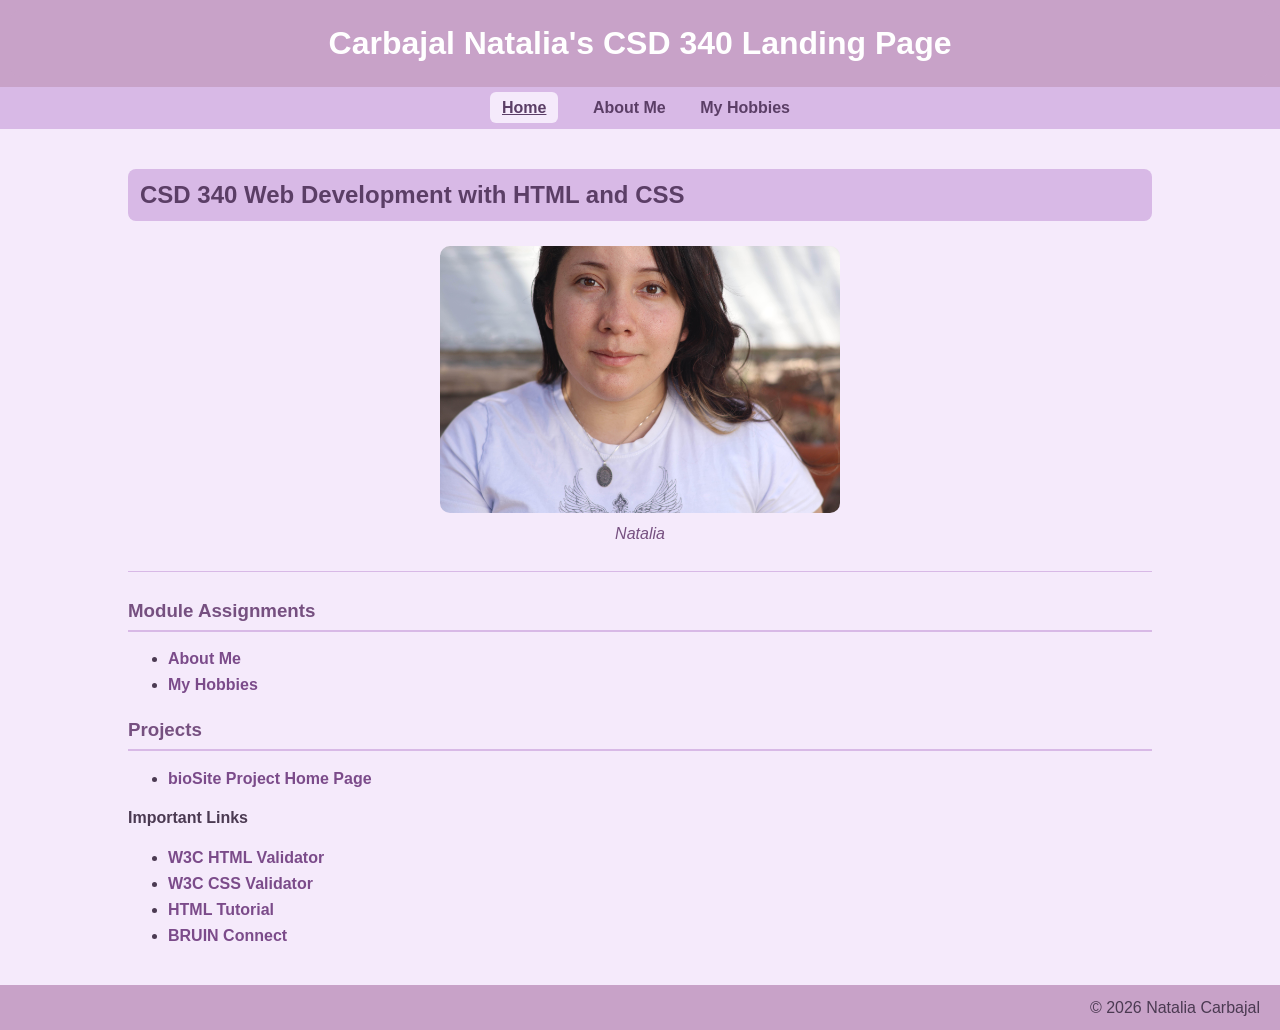
<file: index.html>
<!--
    Name: Natalia Carbajal
    Date: 10/2/2026
    Assignment: Final bioSite Project
-->

<!DOCTYPE html>
<html lang="en">

<head>
    <meta name="description" content="Natalia's bioSite project">
    <meta name="keywords" content="html, css, web development, bioSite">
    <meta name="robots" content="nofollow">
    <meta name="author" content="Natalia Carbajal">

    <title>Carbajal Natalia's CSD 340 Landing Page</title>

    <link href="site.css" type="text/css" rel="stylesheet">
</head>

<body>

    <header>
        <h1>Carbajal Natalia's CSD 340 Landing Page</h1>
    </header>

    <nav>
        <a href="index.html" class="active" aria-current="page">Home</a>
        <a href="aboutMe.html">About Me</a>
        <a href="hobbies.html">My Hobbies</a>
    </nav>

    <main>
        <div id="container">

            <h2>CSD 340 Web Development with HTML and CSS</h2>

            <figure>
                <img src="images/natalia.jpg" alt="Photo of Natalia">
                <figcaption>Natalia</figcaption>
            </figure>

            <hr>

            <h3>Module Assignments</h3>

            <ul>
                <li><a href="aboutMe.html">About Me</a></li>
                <li><a href="hobbies.html">My Hobbies</a></li>
            </ul>

            <h3>Projects</h3>

            <ul>
                <li><a href="index.html">bioSite Project Home Page</a></li>
            </ul>

            <h4>Important Links</h4>

            <ul>
                <li><a href="https://validator.w3.org/">W3C HTML Validator</a></li>
                <li><a href="http://jigsaw.w3.org/css-validator/">W3C CSS Validator</a></li>
                <li><a href="https://www.w3schools.com/html/">HTML Tutorial</a></li>
                <li><a href="https://bruinconnect.bellevue.edu/">BRUIN Connect</a></li>
            </ul>

        </div>
    </main>

    <footer>
        <p>© 2026 Natalia Carbajal</p>
    </footer>

</body>

</html>
</file>
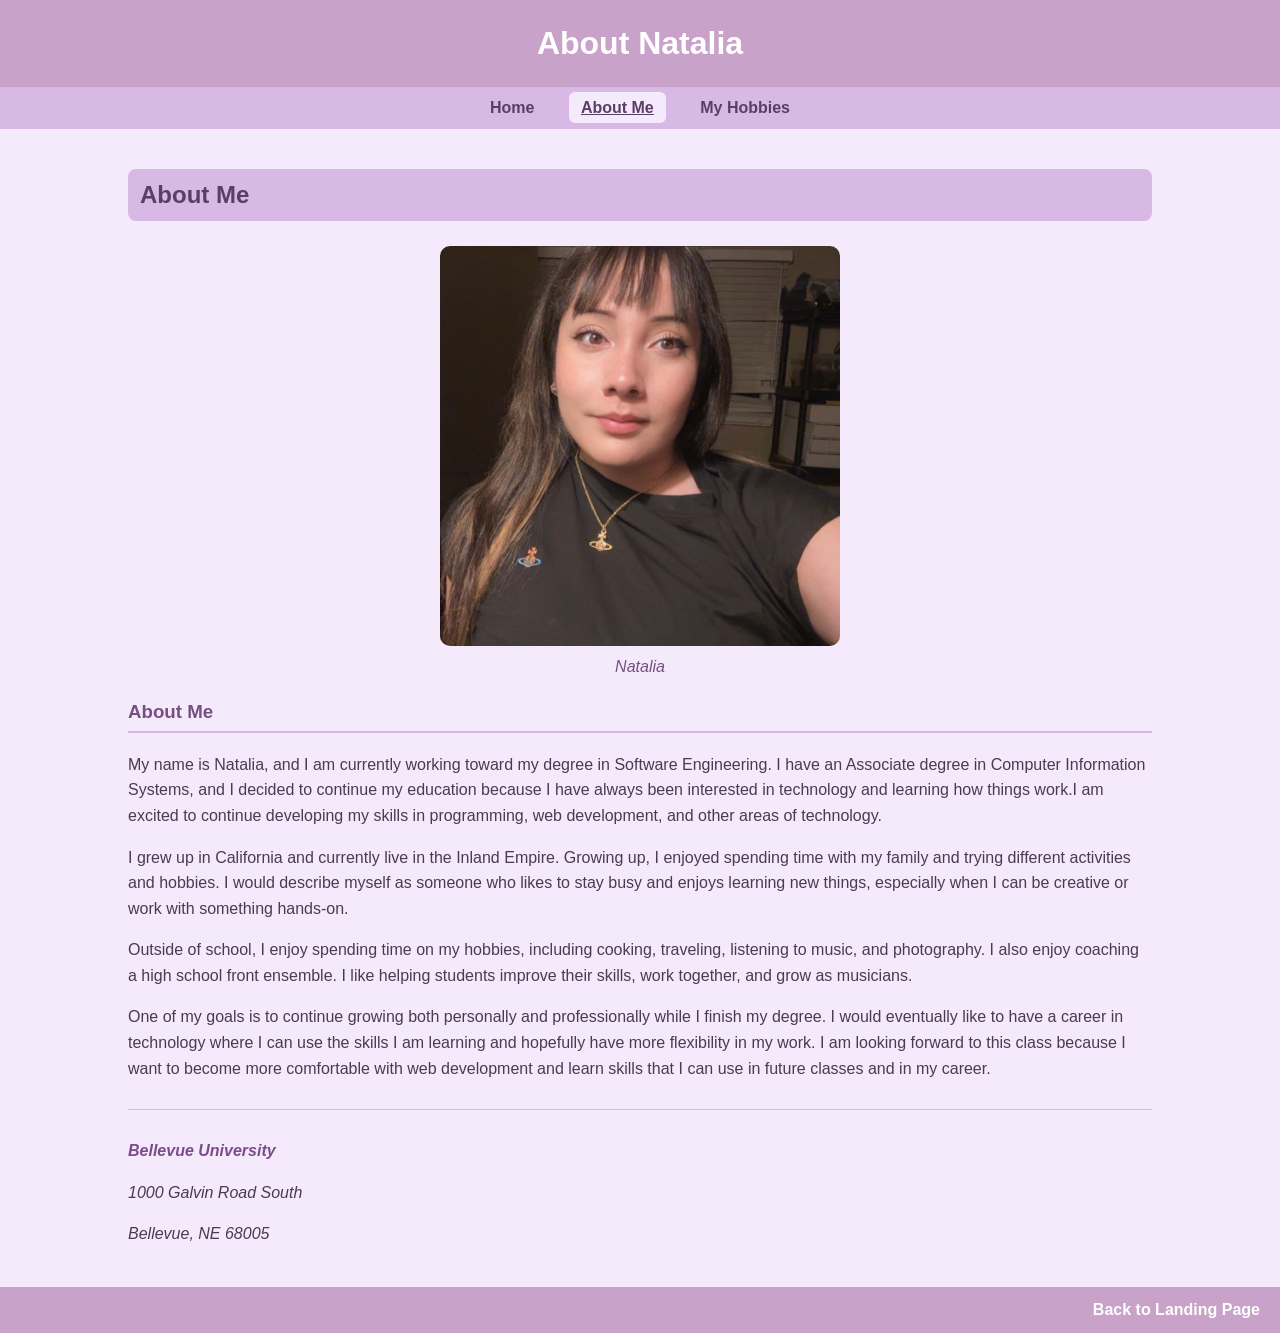
<file: aboutMe.html>
<!--
    Name: Natalia Carbajal
    Date: 10/2/2026
    Assignment: Final bioSite Project
-->

<!DOCTYPE html>
<html lang="en">

<head>
    <meta name="description" content="About Natalia for her bioSite project">
    <meta name="keywords" content="html, css, web development, bioSite">
    <meta name="robots" content="nofollow">
    <meta name="author" content="Natalia Carbajal">

    <title>Natalia's About Me</title>

    <link href="site.css" type="text/css" rel="stylesheet">
</head>

<body>

    <header>
        <h1>About Natalia</h1>
    </header>

    <nav>
        <a href="index.html">Home</a>
        <a href="aboutMe.html" class="active" aria-current="page">About Me</a>
        <a href="hobbies.html">My Hobbies</a>
    </nav>

    <main>
        <div id="container">

            <h2>About Me</h2>

            <figure>
                <img src="images/me.jpg" alt="Photo of Natalia">
                <figcaption>Natalia</figcaption>
            </figure>

            <h3>About Me</h3>

            <p class="intro">My name is Natalia, and I am currently working toward my degree in Software Engineering.
                I have an Associate degree in Computer Information Systems, and I decided to continue my education because
                I have always been interested in technology and learning how things work.<span class="sentence">I am excited
                to continue developing my skills in programming, web development, and other areas of technology.</span>
            </p>

            <p>I grew up in California and currently live in the Inland Empire. Growing up, I enjoyed spending time with
                my family and trying different activities and hobbies. I would describe myself as someone who likes to stay
                busy and enjoys learning new things, especially when I can be creative or work with something hands-on.
            </p>

            <p>Outside of school, I enjoy spending time on my hobbies, including
                cooking, traveling, listening to music, and photography. I also
                enjoy coaching a high school front ensemble. I like helping
                students improve their skills, work together, and grow as musicians.
            </p>

            <p>One of my goals is to continue growing both personally and professionally while I finish my degree. I would
                eventually like to have a career in technology where I can use the skills I am learning and hopefully have more
                flexibility in my work. I am looking forward to this class because I want to become more comfortable with web
                development and learn skills that I can use in future classes and in my career.
            </p>

            <hr>

            <address>
                <p><a href="https://www.bellevue.edu">Bellevue University</a></p>
                <p>1000 Galvin Road South</p>
                <p>Bellevue, NE 68005</p>
            </address>

        </div>
    </main>

    <footer>
        <p><a href="index.html">Back to Landing Page</a></p>
    </footer>

</body>

</html>
</file>
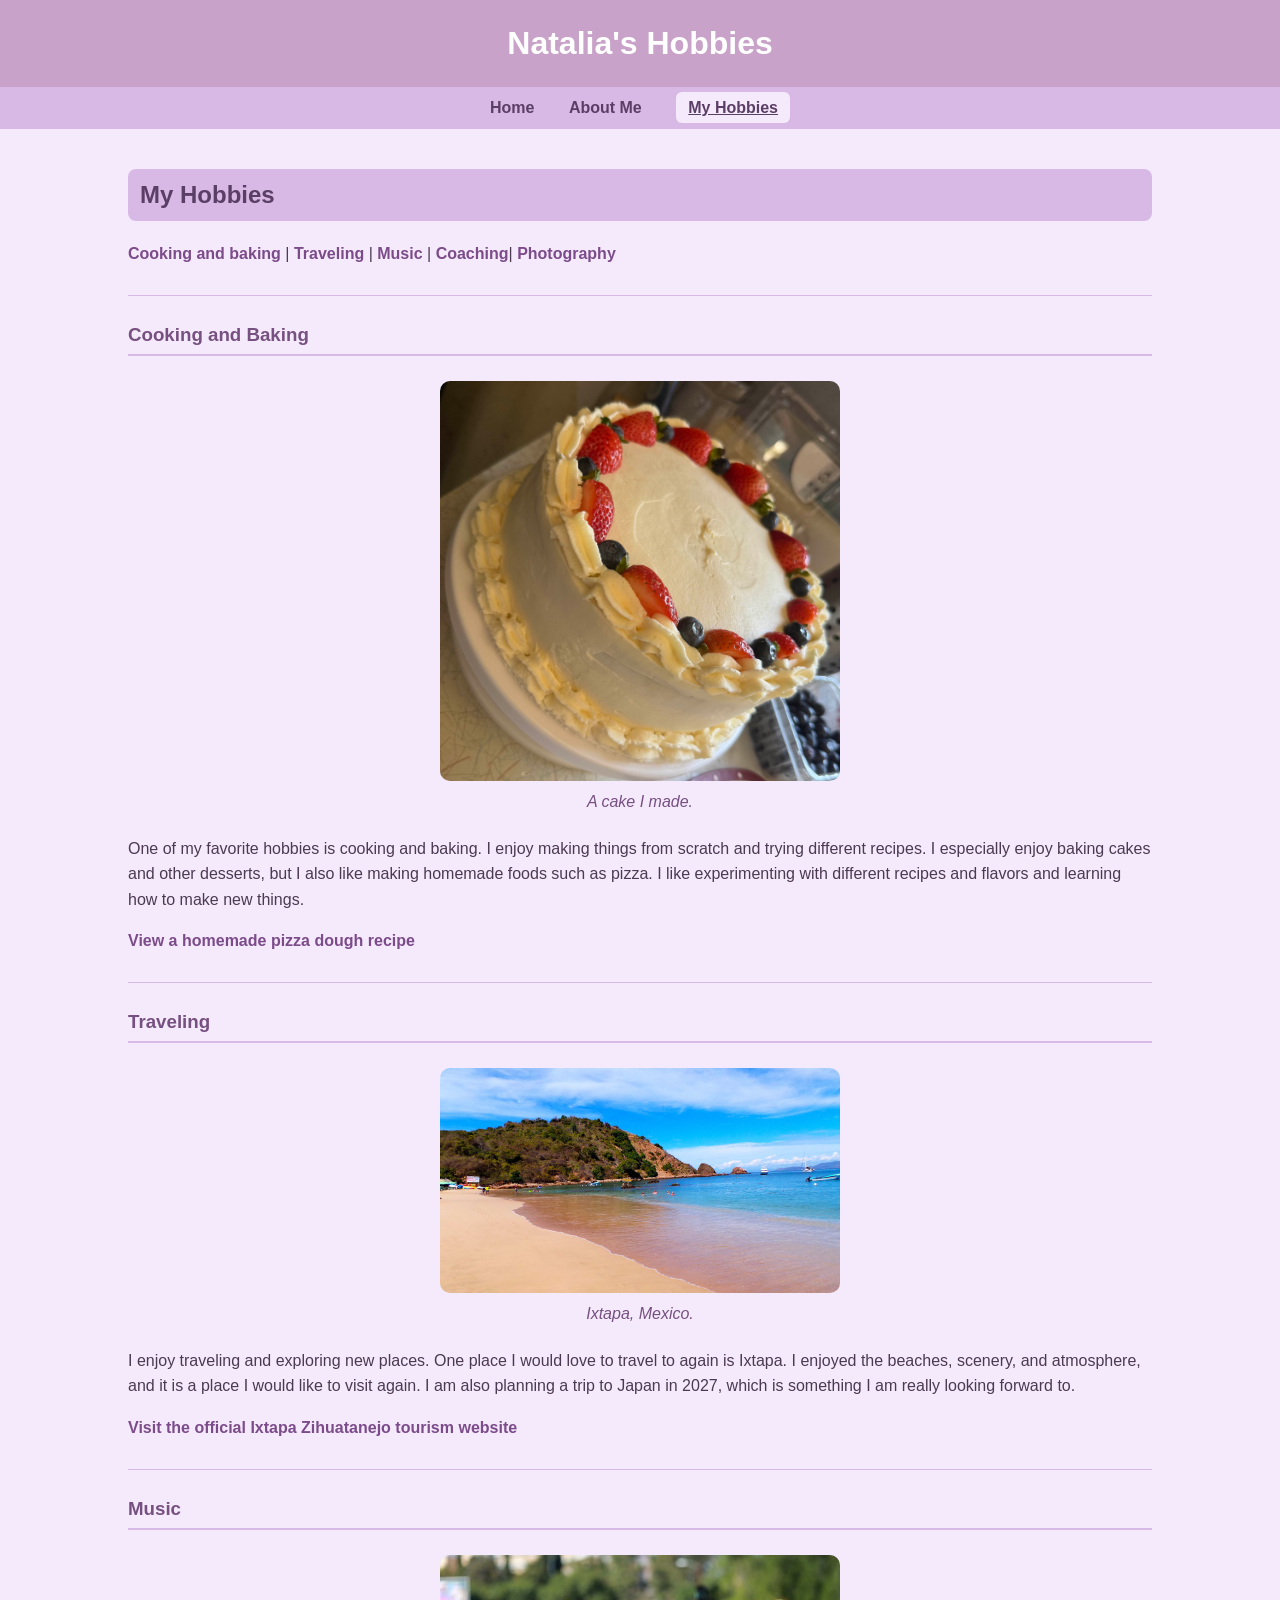
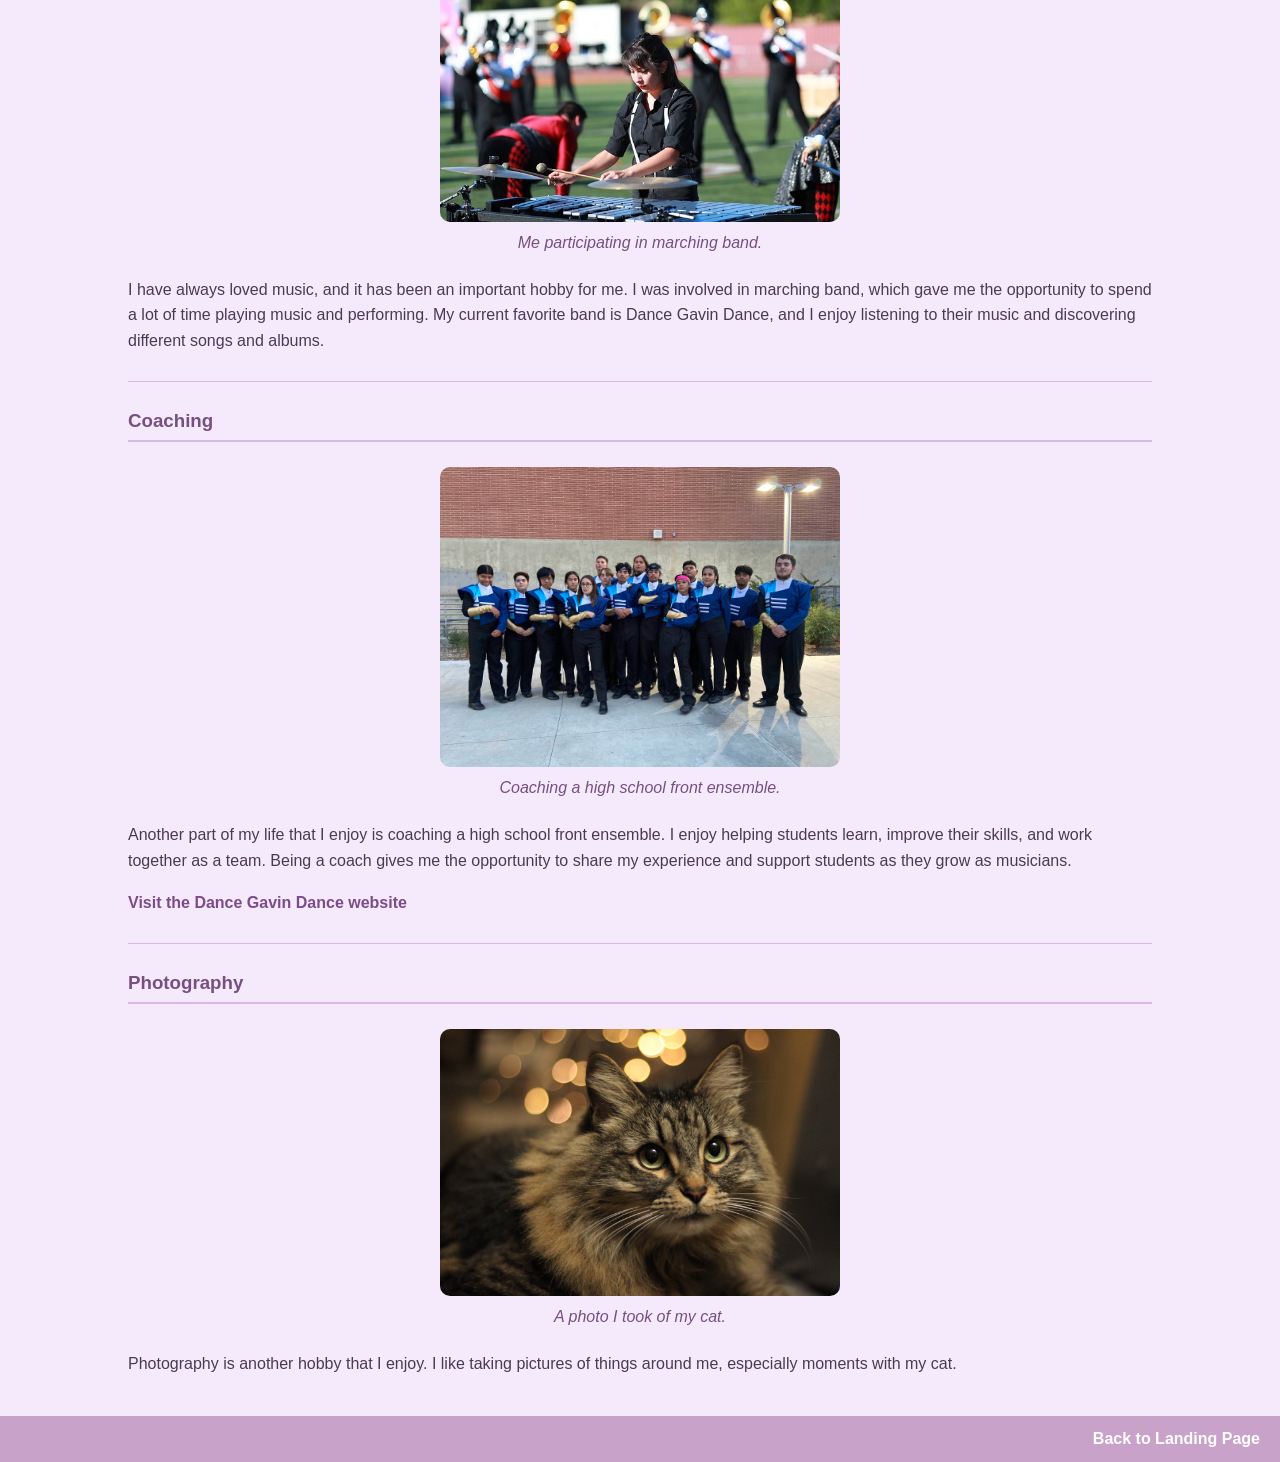
<file: hobbies.html>
<!--
    Name: Natalia Carbajal
    Date: 10/2/2026
    Assignment: Final bioSite Project
-->

<!DOCTYPE html>
<html lang="en">

<head>
    <meta name="description" content="Natalia's hobbies for her bioSite project">
    <meta name="keywords" content="html, css, hobbies, bioSite">
    <meta name="robots" content="nofollow">
    <meta name="author" content="Natalia Carbajal">

    <title>Natalia's Hobbies</title>

    <link href="site.css" type="text/css" rel="stylesheet">
</head>

<body>

    <header>
        <h1>Natalia's Hobbies</h1>
    </header>

    <nav>
        <a href="index.html">Home</a>
        <a href="aboutMe.html">About Me</a>
        <a href="hobbies.html" class="active" aria-current="page">My Hobbies</a>
    </nav>

    <main>
        <div id="container">

            <h2>My Hobbies</h2>

            <p>
                <a href="#cooking">Cooking and baking</a> |
                <a href="#traveling">Traveling</a> |
                <a href="#music">Music</a> |
                <a href="#coaching">Coaching</a>|
                <a href="#photography">Photography</a> 
            </p>

            <hr>

            <h3 id="cooking">Cooking and Baking</h3>

            <figure>
                <img src="images/cake.jpg" alt="A cake made by Natalia">
                <figcaption>A cake I made.</figcaption>
            </figure>

            <p>
                One of my favorite hobbies is cooking and baking. I enjoy making
                things from scratch and trying different recipes. I especially
                enjoy baking cakes and other desserts, but I also like making
                homemade foods such as pizza. I like experimenting with different
                recipes and flavors and learning how to make new things.
            </p>

            <p><a href="https://www.ricardocuisine.com/en/recipes/2049-homemade-pizza-dough" target="_blank">View a homemade pizza dough recipe</a></p>

            <hr>

            <h3 id="traveling">Traveling</h3>

            <figure>
                <img src="images/IXTAPA.jpg" alt="Ixtapa beach">
                <figcaption>Ixtapa, Mexico.</figcaption>
            </figure>

            <p>
                I enjoy traveling and exploring new places. One place I would
                love to travel to again is Ixtapa. I enjoyed the beaches,
                scenery, and atmosphere, and it is a place I would like to visit
                again. I am also planning a trip to Japan in 2027, which is
                something I am really looking forward to.
            </p>

            <p><a href="https://www.ixtapazihuatanejo.travel/" target="_blank">Visit the official Ixtapa Zihuatanejo tourism website</a></p>

            <hr>

            <h3 id="music">Music</h3>

            <figure>
                <img src="images/band.jpg" alt="Natalia in marching band">
                <figcaption>Me participating in marching band.</figcaption>
            </figure>

            <p>
                I have always loved music, and it has been an important hobby
                for me. I was involved in marching band, which gave me the
                opportunity to spend a lot of time playing music and performing.
                My current favorite band is Dance Gavin Dance, and I enjoy
                listening to their music and discovering different songs and
                albums.
            </p>
            <hr>

            <h3 id="coaching">Coaching</h3>

            <figure>
                <img src="images/coach.jpg" alt="High school front ensemble">
                <figcaption>Coaching a high school front ensemble.</figcaption>
            </figure>

            <p>
                Another part of my life that I enjoy is coaching a high school
                front ensemble. I enjoy helping students learn, improve their
                skills, and work together as a team. Being a coach gives me the
                opportunity to share my experience and support students as they
                grow as musicians.
            </p>
            <p><a href="https://dancegavindanceband.com/" target="_blank">Visit the Dance Gavin Dance website</a></p>

            <hr>

            <h3 id="photography">Photography</h3>

            <figure>
                <img src="images/cat.jpg" alt="Photo of Natalia's cat">
                <figcaption>A photo I took of my cat.</figcaption>
            </figure>

            <p>
                Photography is another hobby that I enjoy. I like taking pictures
                of things around me, especially moments with my cat.
            </p>

        </div>
    </main>

    <footer>
        <p><a href="index.html">Back to Landing Page</a></p>
    </footer>

</body>

</html>
</file>
<file: site.css>
/*
    Name: Natalia Carbajal
    Date: 10/2/2026
    Assignment: Final bioSite Project
*/

/* ---------- GENERAL PAGE ---------- */

body {
    background-color: #F5EAFB;
    font-family: Arial, sans-serif;
    color: #4B3A52;
    margin: 0;
}

/* ---------- MAIN CONTAINER ---------- */

#container {
    width: 80%;
    margin: 40px auto;
}

/* ---------- HEADER ---------- */

header {
    background-color: #C8A2C8;
    padding: 10px;
    text-align: center;
}

header h1 {
    color: white;
    margin: 0;
    padding: 15px;
}

/* ---------- NAVIGATION ---------- */

nav {
    background-color: #D8B9E6;
    padding: 12px;
    text-align: center;
}

nav a {
    color: #5B3E66;
    text-decoration: none;
    font-weight: bold;
    margin: 0 15px;
}

nav a:hover {
    color: #B565A7;
    text-decoration: underline;
}

nav a.active {
    background-color: #F5EAFB;
    color: #5B3E66;
    padding: 7px 12px;
    border-radius: 6px;
    text-decoration: underline;
}

/* ---------- HEADINGS ---------- */

h1 {
    background-color: #C8A2C8;
    color: white;
    text-align: center;
    padding: 20px;
    border-radius: 10px;
}

h2 {
    background-color: #D8B9E6;
    color: #5B3E66;
    padding: 12px;
    border-radius: 8px;
}

h3 {
    color: #765080;
    margin-top: 25px;
    padding-bottom: 8px;
    border-bottom: 2px solid #D8B9E6;
}

hr {
    border: 0;
    border-top: 1px solid #D8B9E6;
    margin: 28px 0;
}

/* ---------- PARAGRAPHS ---------- */

p {
    line-height: 1.6;
}

/* ---------- LINKS ---------- */

a {
    color: #7B4B8A;
    text-decoration: none;
    font-weight: bold;
}

a:hover {
    color: #B565A7;
    text-decoration: underline;
}

/* ---------- IMAGES ---------- */

figure {
    text-align: center;
    margin: 25px auto;
}

figure img {
    max-width: 400px;
    width: 100%;
    height: auto;
    border-radius: 10px;
}

figcaption {
    color: #765080;
    font-style: italic;
    margin-top: 8px;
}

/* ---------- LISTS ---------- */

li {
    margin-bottom: 8px;
}

/* ---------- FOOTER ---------- */

footer {
    background-color: #C8A2C8;
    padding: 10px 20px;
    margin-top: 40px;
}

footer p {
    text-align: right;
    margin: 0;
}

footer a {
    color: white;
}
</file>
